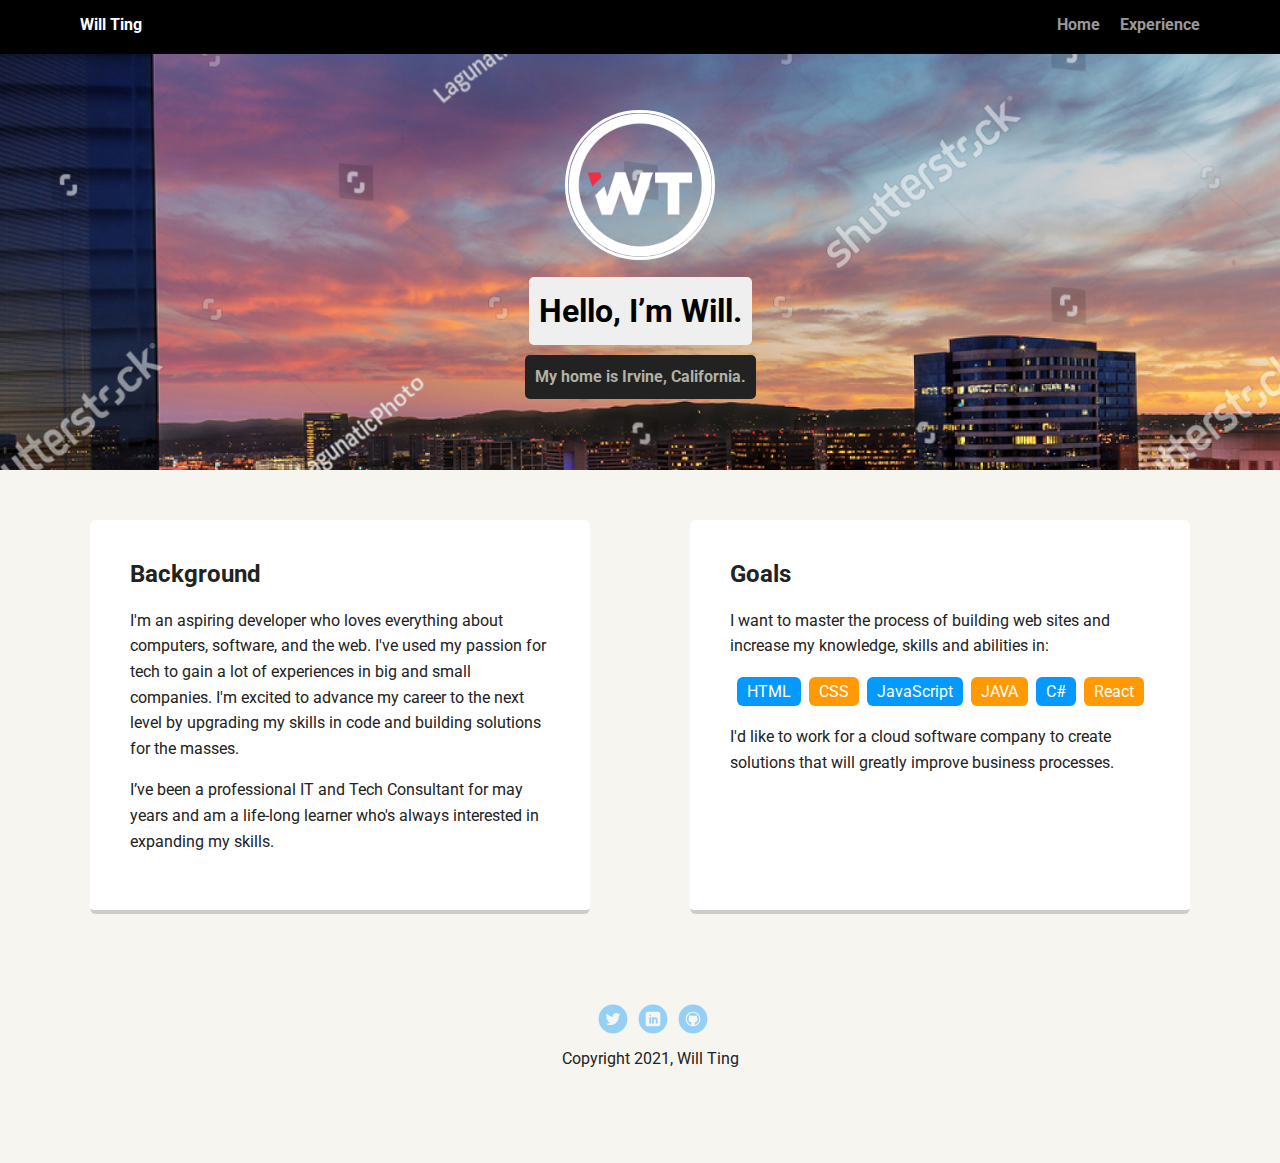
<file: index.html>
<!doctype html>
<html lang="en">
<head>
  <meta charset="utf-8">
  <title>Will Ting's Profile</title>
  <meta name="viewport" content="width=device-width, initial-scale=1.0">
  <link rel="stylesheet" href="styles.css">
  <link href="https://fonts.googleapis.com/css?family=Muli%7CRoboto:400,300,500,700,900" rel="stylesheet"></head>
  <body>

    <div class="main-nav">
        <ul class="nav">
          <li class="name">Will Ting</li>
          <li><a href="/index.html">Home</a></li>
          <li><a href="/experience.html">Experience</a></li>
        </ul>
    </div>

    <header>
      <img src="images/WT-1.png" alt="Will's Logo" class="profile-image">
      <h1 class="tag name">Hello, I’m Will.</h1>
      <p class="tag location">My home is Irvine, California.</p>
    </header>

    <main class="flex">
      <div class="card">
        <h2>Background</h2>
        <p>I'm an aspiring developer who loves everything about computers, software, and the web. I've used my passion for tech to gain a lot of experiences in big and small companies. I'm excited to advance my career to the next level by upgrading my skills in code and building solutions for the masses.</p>
        <p>I’ve been a professional IT and Tech Consultant for may years and am a life-long learner who's always interested in expanding my skills.</p>
      </div> 

      <div class="card">
        <h2>Goals</h2>
        <p>I want to master the process of building web sites and increase my knowledge, skills and abilities in:</p>
        <ul class="skills">
          <li>HTML</li>
          <li>CSS</li>
          <li>JavaScript</li>
          <li>JAVA</li>
          <li>C#</li>
          <li>React</li>
        </ul>
        <p>I'd like to work for a cloud software company to create solutions that will greatly improve business processes.</p>
      </div> 

    </main>
    <footer>
      <ul>
        <li><a href="https://twitter.com/WillTing9" class="social twitter">Twitter</a></li>
        <li><a href="https://www.linkedin.com/in/will-ting/" class="social linkedin">LinkedIn</a></li>
        <li><a href="https://github.com/theweicode" class="social github">Github</a></li>
      </ul>
      <p class="copyright">Copyright 2021, Will Ting</p>
    </footer>
  </body>
  </html>
</file>
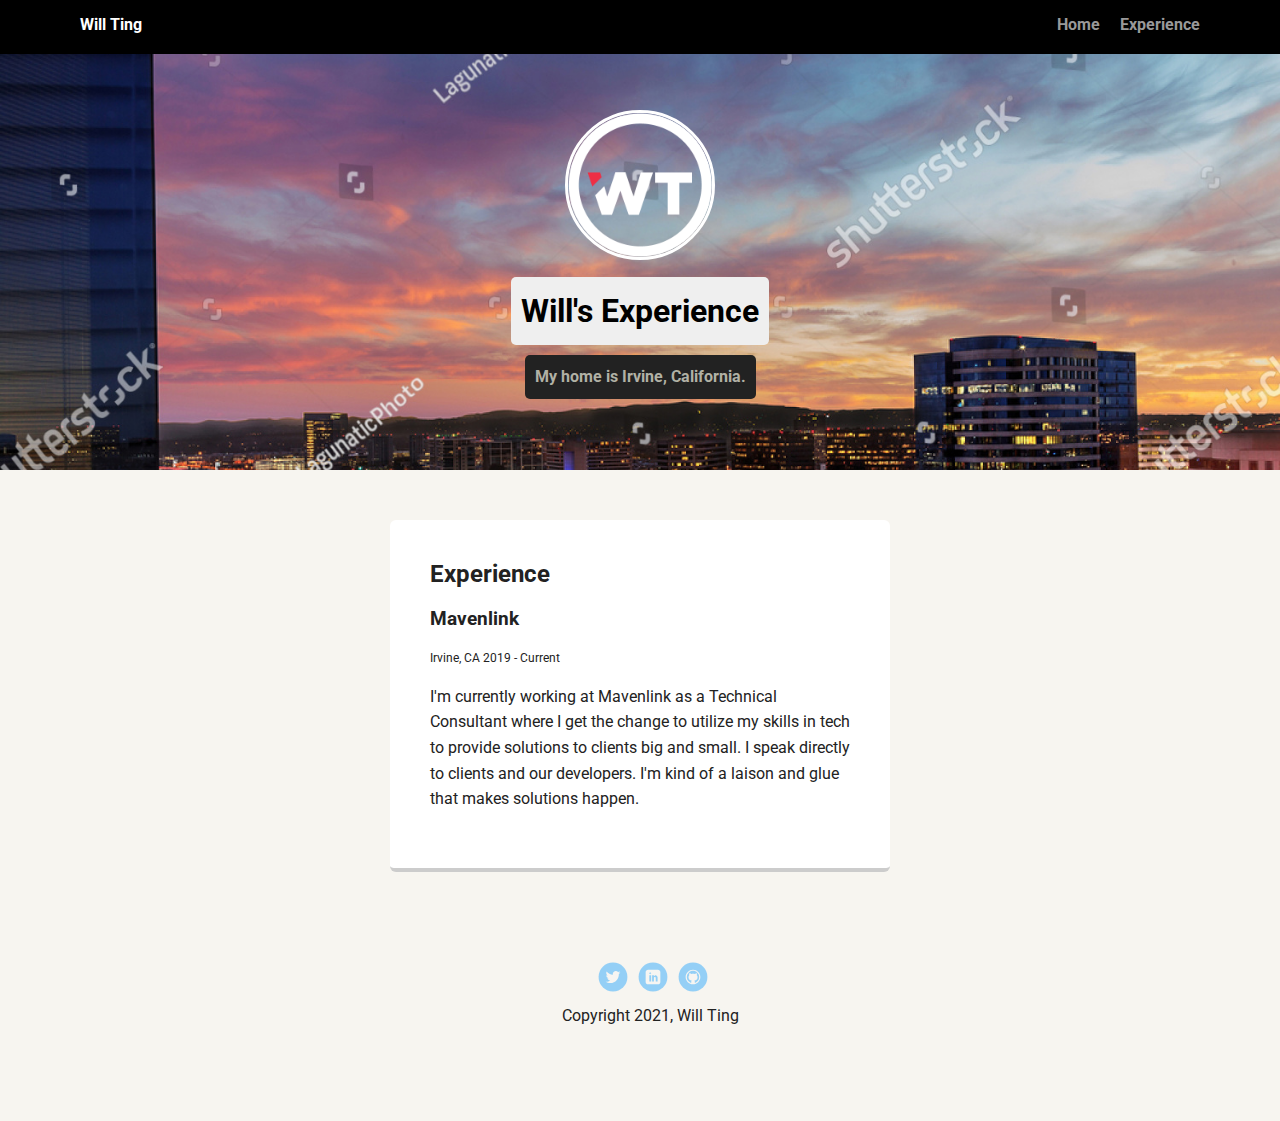
<file: experience.html>
<!doctype html>
<html lang="en">
<head>
  <meta charset="utf-8">
  <title>Will Ting's Profile</title>
  <meta name="viewport" content="width=device-width, initial-scale=1.0">
  <link rel="stylesheet" href="styles.css">
  <link href="https://fonts.googleapis.com/css?family=Muli%7CRoboto:400,300,500,700,900" rel="stylesheet"></head>
  <body>

    <div class="main-nav">
        <ul class="nav">
          <li class="name">Will Ting</li>
          <li><a href="/index.html">Home</a></li>
          <li><a href="#">Experience</a></li>
        </ul>
    </div>

    <header>
      <img src="images/WT-1.png" alt="Will's Logo" class="profile-image">
      <h1 class="tag name">Will's Experience</h1>
      <p class="tag location">My home is Irvine, California.</p>
    </header>

    <main class="flex">
      <div class="card">
        <h2>Experience</h2>
        <h3>Mavenlink</h3>
        <p class ="work-detail">Irvine, CA 2019 - Current</p>
        <p>I'm currently working at Mavenlink as a Technical Consultant where I get the change to utilize my skills in tech to provide solutions to clients big and small. I speak directly to clients and our developers. I'm kind of a laison and glue that makes solutions happen.</p>
       
      </div> 

      

    </main>
    <footer>
      <ul>
        <li><a href="https://twitter.com/WillTing9" class="social twitter">Twitter</a></li>
        <li><a href="https://www.linkedin.com/in/will-ting/" class="social linkedin">LinkedIn</a></li>
        <li><a href="https://github.com/theweicode" class="social github">Github</a></li>
      </ul>
      <p class="copyright">Copyright 2021, Will Ting</p>
    </footer>
  </body>
  </html>
</file>
<file: styles.css>
/* Global Layout Set-up */
* { 
  box-sizing: border-box;
}
  
body {
  margin: 0;
  padding: 0;
  text-align: center;
  font-family: 'Roboto', sans-serif;
  color: #222;
  background: #f7f5f0;
}
/* Link Styles */

a {
  text-decoration: none;
  color: #999;
}
a:hover {
  color: #6633ff;
}

/* Section Styles */

.main-nav {
  width: 100%;
  background: black;
  min-height: 30px;
  padding: 10px;
  position: fixed;
  text-align: center;
}
.nav {
  display: flex;
  justify-content: space-around;
  font-weight: 700;
  list-style-type: none;
  margin: 0 auto;
  padding: 0;
}

.nav .name {
    display: block;
    margin-right: auto;
    color: white;
}
.nav li {
  padding: 5px 10px 10px 10px;
}
.nav a {
  transition: all .5s;
}
.nav a:hover {
  color: white
}

header {
  text-align: center;
  background: url('images/irvine.jpg') no-repeat top center ;
  background-size: cover;
  overflow: hidden;
  padding-top: 60px;
}
header {
  line-height: 1.5;
}
header .profile-image {
  margin-top: 50px;
  width: 150px;
  height: 150px;
  border-radius: 50%;
  border: 3px solid white;
  transition: all .5s;
}
header .profile-image:hover {
  transform: scale(1.2) rotate(5deg);
}
.tag {
  background-color: #efefef;
  color: black;
  padding: 10px;
  border-radius: 5px;
  display: table;
  margin: 10px auto;
} 
.location {
  background-color: #222;
  color: rgb(177, 177, 165);
  font-weight: bold;
}
.card {
  margin: 30px;
  padding: 20px 40px 40px;
  max-width: 500px;
  text-align: left;
  background: #fff;
  border-bottom: 4px solid #ccc;
  border-radius: 6px;
  transition: all .5s;
}
.card:hover {
  border-color: #ff99ff;
}

ul.skills {
  padding: 0;
  text-align: center;
}

.skills li {
  border-radius: 6px;
  display: inline-block;
  background: #ff9904;
  color: white;
  padding: 5px 10px;
  margin: 2px;
}

.skills li:nth-child(odd) {
  background: #0399ff;
}

footer {
  width: 100%;
  min-height: 30px;
  padding: 20px 0 40px 20px;
}

footer .copyright {
  top: -8px;
  font-size: .75em;
}

footer ul {
  list-style-type: none;
  margin: 0;
  padding: 0;
}

footer ul li {
  display: inline-block;
}

a.social {
  display: inline-block;
  text-indent: -9999px;
  margin-left: 5px;
  width: 30px;
  height: 30px;
  background-size: 30px 30px;
  opacity: .4;
  transition: all .5s;
}
a.twitter {
  background-image: url(images/twitter.svg);
}
a.linkedin {
  background-image: url(images/linkedin.svg);
}
a.github {
  background-image: url(images/github.svg);
}
a.social:hover {
  opacity: 1;
}
.clearfix {
  clear: both;
}
.work-detail {
    font-size: .75em;
}

/* Styles for larger screens */
@media screen and (min-width: 720px) {
  
  .flex {
      display: -ms-flexbox;      /* TWEENER - IE 10 */
      display: flex; 
      max-width: 1200px;
      -ms-flex-pack: distribute;
      justify-content: space-around;
      margin: 0 auto;
  }

  header {
    min-height: 470px;
  }

  .nav {
    max-width: 1200px;
    padding: 0 30px;
  }


  main {
    padding-top: 20px;
  }

  main p {
    line-height: 1.6em;
  }

  footer {
    font-size: 1.3em;
    max-width: 1200px;
    margin: 40px auto;
  }

}
</file>
